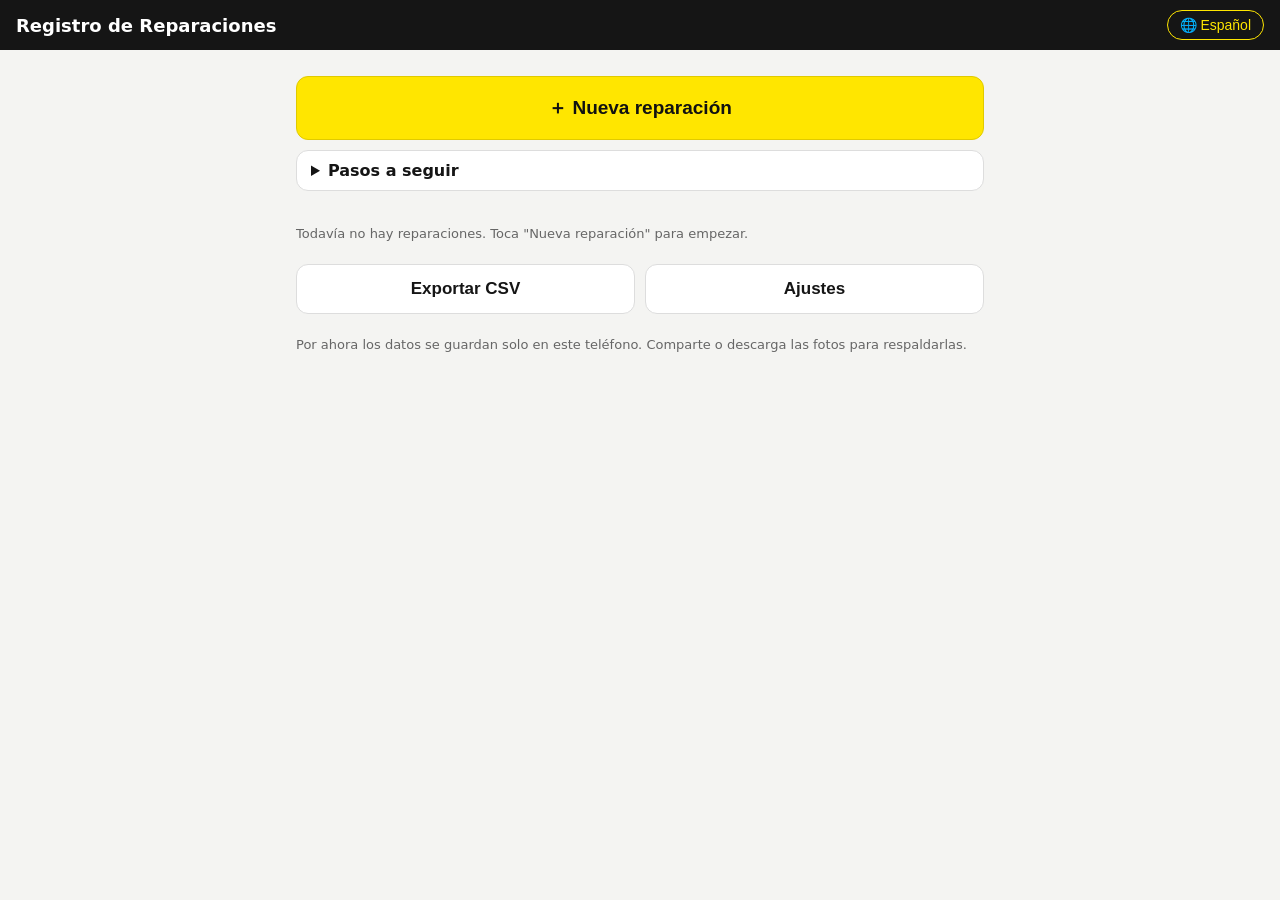
<file: index.html>
<!doctype html>
<!-- =====================================================================
     index.html  —  THE STRUCTURE (what is on each screen)
     The app has 4 screens. Only one is visible at a time:
       1. screen-home    : list of repairs + "New repair" button
       2. screen-form    : floor, unit, location, code
       3. screen-editor  : the photo with arrows, text and close-ups
       4. screen-detail  : one repair with its start/end photos
     ===================================================================== -->
<html lang="es">
<head>
  <meta charset="utf-8">
  <meta name="viewport" content="width=device-width, initial-scale=1, viewport-fit=cover">
  <meta name="theme-color" content="#151515">
  <title>Registro de Reparaciones</title>
  <link rel="stylesheet" href="style.css">
</head>
<body>

  <!-- Top bar: app name + language button -->
  <header class="topbar">
    <h1 data-i18n="appTitle"></h1>
    <!-- Shows the language in use right now. Tapping it switches language. -->
    <button id="langBtn" class="lang-btn" type="button" aria-label="Cambiar idioma / Change language">🌐 Español</button>
  </header>

  <!-- The step list (1 Info, 2 Start photo, ...) — filled in by app.js -->
  <nav id="stepper" class="stepper hidden"></nav>

  <main>

    <!-- ========== SCREEN 1: HOME ========== -->
    <section id="screen-home" class="screen">
      <button id="newBtn" class="btn primary big" type="button">＋ <span data-i18n="newRepair"></span></button>

      <details class="howto">
        <summary data-i18n="howTo"></summary>
        <ol id="howtoList"></ol>
      </details>

      <div id="filters" class="chips"></div>
      <div id="repairList"></div>

      <div class="row2">
        <button id="csvBtn" class="btn" type="button" data-i18n="exportCsv"></button>
        <button id="settingsBtn" class="btn" type="button" data-i18n="settings"></button>
      </div>
      <p class="note" data-i18n="localNote"></p>
    </section>

    <!-- ========== SCREEN 2: FORM ========== -->
    <section id="screen-form" class="screen hidden">
      <button id="voiceFillBtn" class="btn voice big" type="button">🎤 <span data-i18n="sayInfo"></span></button>
      <p class="hint" data-i18n="sayInfoHint"></p>

      <label class="field"><span data-i18n="floor"></span>
        <input id="fFloor" inputmode="numeric" autocomplete="off">
      </label>

      <label class="field"><span data-i18n="unit"></span> *
        <input id="fUnit" autocomplete="off" autocapitalize="characters">
      </label>

      <div class="field">
        <label for="fLocation" data-i18n="location"></label>
        <div class="with-mic">
          <input id="fLocation" list="locList" autocomplete="off" data-i18n-ph="locationPh">
          <button class="mic" type="button" data-mic="fLocation" aria-label="Dictate">🎤</button>
        </div>
      </div>

      <div class="field">
        <label for="fArea" data-i18n="areaTag"></label>
        <div class="with-mic">
          <input id="fArea" autocomplete="off" autocapitalize="characters" data-i18n-ph="areaPh">
          <button class="mic" type="button" data-mic="fArea" data-transform="tag" aria-label="Dictate">🎤</button>
        </div>
      </div>

      <label class="field"><span data-i18n="code"></span> *
        <select id="fCode"></select>
      </label>

      <button id="takeBeforeBtn" class="btn primary big" type="button">📷 <span data-i18n="takeStart"></span></button>
      <button id="galleryBeforeBtn" class="link" type="button" data-i18n="orGallery"></button>
      <button id="cancelFormBtn" class="btn ghost" type="button" data-i18n="cancel"></button>
    </section>

    <!-- ========== SCREEN 3: PHOTO EDITOR ========== -->
    <section id="screen-editor" class="screen hidden">
      <div class="toolbar">
        <button class="tool" type="button" data-tool="arrow">➜<br><span data-i18n="toolArrow"></span></button>
        <button class="tool" type="button" data-tool="text">T<br><span data-i18n="toolText"></span></button>
        <button class="tool" type="button" data-tool="closeup">◎<br><span data-i18n="toolClose"></span></button>
        <button class="tool" type="button" data-tool="move">✥<br><span data-i18n="toolMove"></span></button>
        <button id="undoBtn" class="tool" type="button">↩<br><span data-i18n="undo"></span></button>
      </div>
      <div class="colors">
        <button class="swatch" type="button" data-color="#FFE600" style="background:#FFE600" aria-label="yellow"></button>
        <button class="swatch" type="button" data-color="#3EC6FF" style="background:#3EC6FF" aria-label="blue"></button>
        <button class="swatch" type="button" data-color="#FF3B30" style="background:#FF3B30" aria-label="red"></button>
        <button class="swatch" type="button" data-color="#FFFFFF" style="background:#FFFFFF" aria-label="white"></button>
        <button class="swatch" type="button" data-color="#111111" style="background:#111111" aria-label="black"></button>
      </div>
      <p id="toolHint" class="hint"></p>
      <p class="hint" data-i18n="badgeHint"></p>

      <div class="canvas-wrap"><canvas id="canvas"></canvas></div>
      <button id="badgeCornerBtn" class="link" type="button" data-i18n="badgeCorner"></button>

      <p class="weather-row"><span id="weatherStatus"></span>
        <button id="weatherRetry" class="link hidden" type="button" data-i18n="retry"></button>
      </p>
      <label class="field"><span data-i18n="indoorTemp"></span>
        <input id="indoorTemp" type="number" inputmode="decimal" step="1">
      </label>
      <p class="hint" data-i18n="indoorHint"></p>

      <button id="saveEditorBtn" class="btn primary big" type="button" data-i18n="save"></button>
      <button id="cancelEditorBtn" class="btn ghost" type="button" data-i18n="cancel"></button>
    </section>

    <!-- ========== SCREEN 4: ONE REPAIR ========== -->
    <section id="screen-detail" class="screen hidden">
      <div id="detailBody"></div>
    </section>

  </main>

  <!-- Pop-up for writing an instruction on the photo -->
  <div id="textModal" class="modal hidden">
    <div class="modal-box">
      <h3 data-i18n="textTitle"></h3>
      <textarea id="textInput" rows="3" data-i18n-ph="textPh"></textarea>
      <button class="btn voice" type="button" data-mic="textInput" data-mode="append"><span data-i18n="dictate"></span></button>
      <div class="row2">
        <button id="textCancel" class="btn ghost" type="button" data-i18n="cancel"></button>
        <button id="textOk" class="btn primary" type="button" data-i18n="ok"></button>
      </div>
    </div>
  </div>

  <!-- Pop-up for settings -->
  <div id="settingsModal" class="modal hidden">
    <div class="modal-box">
      <h3 data-i18n="settings"></h3>
      <label class="field"><span data-i18n="gcName"></span>
        <input id="sGc" autocomplete="off">
      </label>
      <p class="hint" data-i18n="gcHint"></p>
      <button id="sSave" class="btn primary" type="button" data-i18n="save"></button>
      <button id="sClose" class="btn ghost" type="button" data-i18n="close"></button>
    </div>
  </div>

  <!-- Small message that pops up at the bottom -->
  <div id="toast" class="toast hidden" role="status"></div>

  <!-- Hidden camera buttons (the app "clicks" these for you) -->
  <input type="file" id="camMain" accept="image/*" capture="environment" hidden>
  <input type="file" id="galleryMain" accept="image/*" hidden>
  <input type="file" id="camClose" accept="image/*" capture="environment" hidden>

  <datalist id="locList"></datalist>

  <script src="codes.js"></script>
  <script src="app.js"></script>
</body>
</html>
</file>
<file: style.css>
/* =====================================================================
   style.css  —  HOW IT LOOKS (colors, sizes, spacing)
   Buttons are big on purpose: easy to tap with work gloves.
   ===================================================================== */

:root {
  color-scheme: light dark;
  --bg: #f4f4f2;
  --card: #ffffff;
  --ink: #151515;
  --muted: #666666;
  --line: #dddddd;
  --yellow: #FFE600;
  --blue: #1f6feb;
  --danger: #d62d20;
}
@media (prefers-color-scheme: dark) {
  :root {
    --bg: #0f0f10;
    --card: #1c1c1e;
    --ink: #f2f2f2;
    --muted: #9a9a9a;
    --line: #333333;
  }
}

* { box-sizing: border-box; }
body {
  margin: 0;
  font-family: -apple-system, system-ui, "Segoe UI", Roboto, Arial, sans-serif;
  background: var(--bg);
  color: var(--ink);
  -webkit-text-size-adjust: 100%;
}
main { padding: 16px; max-width: 720px; margin: 0 auto 140px; }
.hidden { display: none !important; }

/* ---------- Top bar ---------- */
.topbar {
  position: sticky; top: 0; z-index: 5;
  display: flex; align-items: center; justify-content: space-between; gap: 12px;
  padding: 10px 16px; padding-top: max(10px, env(safe-area-inset-top));
  background: #151515; color: #fff;
}
.topbar h1 { font-size: 18px; margin: 0; }
.lang-btn {
  background: transparent; color: var(--yellow); border: 1px solid var(--yellow);
  border-radius: 99px; padding: 6px 12px; font-size: 14px;
}

/* ---------- Step list ---------- */
.stepper {
  display: flex; gap: 4px; padding: 8px 12px;
  background: var(--card); border-bottom: 1px solid var(--line); overflow-x: auto;
}
.step {
  flex: 1; text-align: center; white-space: nowrap;
  font-size: 12px; color: var(--muted);
  padding: 6px 4px; border-bottom: 3px solid var(--line);
}
.step.done { color: var(--ink); border-color: #2ea043; }
.step.current { color: var(--ink); font-weight: 700; border-color: var(--yellow); }

/* ---------- Buttons ---------- */
.btn {
  display: block; width: 100%; margin: 10px 0;
  padding: 14px 16px; font-size: 17px; font-weight: 600;
  border-radius: 12px; border: 1px solid var(--line);
  background: var(--card); color: var(--ink); cursor: pointer;
}
.btn.primary { background: var(--yellow); color: #111; border-color: #e0ca00; }
.btn.big { padding: 18px; font-size: 19px; }
.btn.voice { background: var(--blue); color: #fff; border: none; }
.btn.ghost { background: transparent; }
.btn.danger { color: var(--danger); }
.link {
  background: none; border: none; color: var(--blue);
  font-size: 15px; padding: 6px 0; text-decoration: underline; cursor: pointer;
}
.row2 { display: grid; grid-template-columns: 1fr 1fr; gap: 10px; }

/* ---------- Form fields ---------- */
.field { display: block; margin: 14px 0; font-weight: 600; font-size: 15px; }
input, select, textarea {
  width: 100%; margin-top: 6px; padding: 12px;
  font-size: 17px; font-family: inherit;
  border: 1px solid var(--line); border-radius: 10px;
  background: var(--card); color: var(--ink);
}
.with-mic { display: flex; gap: 8px; align-items: flex-end; }
.with-mic input { flex: 1; }
.mic {
  width: 52px; height: 48px; flex: none; font-size: 20px;
  border-radius: 10px; border: 1px solid var(--line); background: var(--card);
}
.listening { background: var(--danger) !important; color: #fff !important; animation: pulse 1s infinite; }
@keyframes pulse { 50% { opacity: .6; } }

.hint { color: var(--muted); font-size: 14px; margin: 6px 0; }
.note { color: var(--muted); font-size: 13px; }

/* ---------- Home ---------- */
.howto {
  background: var(--card); border: 1px solid var(--line);
  border-radius: 12px; padding: 10px 14px; margin: 10px 0;
}
.howto summary { font-weight: 700; cursor: pointer; }
.howto ol { padding-left: 20px; margin: 8px 0; }
.howto li { margin: 6px 0; }

.chips { display: flex; gap: 8px; overflow-x: auto; padding: 6px 0; }
.chip {
  white-space: nowrap; padding: 8px 12px; font-size: 14px;
  border-radius: 99px; border: 1px solid var(--line);
  background: var(--card); color: var(--ink);
}
.chip.active { background: #151515; color: var(--yellow); border-color: #151515; }

.section {
  font-size: 13px; text-transform: uppercase; letter-spacing: .05em;
  color: var(--muted); margin: 18px 0 4px;
}
.card {
  display: block; width: 100%; text-align: left; font: inherit; color: var(--ink);
  background: var(--card); border: 1px solid var(--line);
  border-radius: 12px; padding: 12px 14px; margin: 8px 0; cursor: pointer;
}
.card .title { font-weight: 700; }
.meta { color: var(--muted); font-size: 14px; margin: 3px 0; }
.pill { display: inline-block; font-size: 12px; padding: 2px 8px; border-radius: 99px; }
.pill.open { background: #fff3b0; color: #5a4a00; }
.pill.done { background: #d3f5dc; color: #0f5323; }

/* ---------- Editor ---------- */
.toolbar { display: grid; grid-template-columns: repeat(5, 1fr); gap: 5px; }
.tool {
  padding: 8px 2px; font-size: 13px; line-height: 1.3;
  border-radius: 10px; border: 1px solid var(--line);
  background: var(--card); color: var(--ink);
}
.tool.active { background: #151515; color: var(--yellow); border-color: #151515; }
.colors { display: flex; gap: 12px; margin: 10px 0 4px; }
.swatch { width: 38px; height: 38px; border-radius: 50%; border: 2px solid var(--line); }
.swatch.active { outline: 3px solid var(--blue); outline-offset: 2px; }
.canvas-wrap { margin: 8px -16px; background: #000; display: flex; justify-content: center; }
canvas {
  display: block; width: auto; height: auto; max-width: 100%;
  max-height: calc(100vh - 200px);   /* keeps the whole photo on the screen */
  touch-action: none;
}

.weather-row { font-size: 15px; }

/* ---------- Detail ---------- */
.title-lg { font-size: 21px; margin: 6px 0 2px; }
.elapsed { font-size: 30px; font-weight: 800; }
.photo img { display: block; width: 100%; border-radius: 10px; }

/* ---------- Pop-ups ---------- */
.modal {
  position: fixed; inset: 0; z-index: 20;
  background: rgba(0,0,0,.55);
  display: flex; align-items: flex-end; justify-content: center;
}
.modal-box {
  width: 100%; max-width: 720px; background: var(--card);
  border-radius: 16px 16px 0 0; padding: 16px;
  padding-bottom: max(16px, env(safe-area-inset-bottom));
}
.modal-box h3 { margin: 4px 0 8px; }
.toast {
  position: fixed; left: 50%; bottom: 24px; transform: translateX(-50%); z-index: 30;
  max-width: 90%; padding: 12px 16px; border-radius: 12px; text-align: center;
  background: #151515; color: #fff; box-shadow: 0 4px 16px rgba(0,0,0,.3);
}

@media (prefers-color-scheme: dark) {
  .tool.active, .chip.active { background: var(--yellow); color: #111; border-color: var(--yellow); }
  .pill.open { background: #4a3f00; color: #ffe680; }
  .pill.done { background: #113a1d; color: #9be9ad; }
}
</file>
